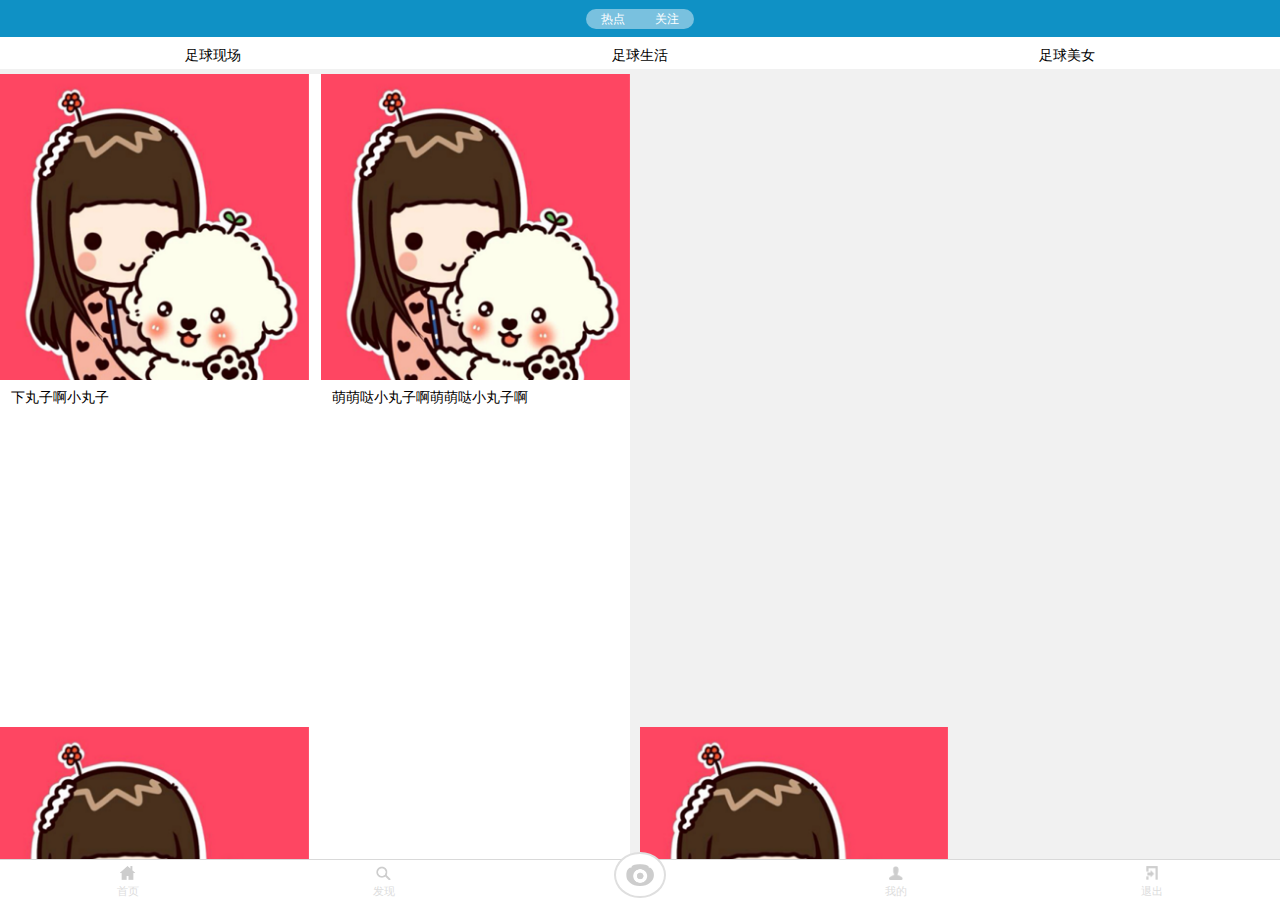
<file: footballz/index.html>
<!DOCTYPE html>
<html>
	<head>
		<meta charset="UTF-8">
		<meta name="viewport" content="width=device-width,initial-scale=1,minimum-scale=1,maximum-scale=1,user-scalable=no" />

		<title>首页</title>
		<link rel="stylesheet" href="css/reset.css" />
		<link rel="stylesheet" href="css/common.css" />
		<script type="text/javascript" src="js/jquery.js" ></script>
		<script type="text/javascript" src="js/loginreg.js" ></script>
	</head>

	<body>
		<header>
			<a href="javascript:;">热点</a><a href="javascript:;">关注</a>
		</header>
		<div class="bd">
			<ul class="bd-att" style="display: none;">
				<li>
					<div>
						<img src="img/pikaqiu.png" />
						<div class="i_user">
							<p>我叫小萌</p>
							<p>我是小萌我怕谁 哈哈哈哈哈!</p>
						</div>
						<div class="i-zan">
							<span>382344</span>
							<i></i>
						</div>
					</div>
					<img src="img/cat.jpg" />
					<p>小丸子啊小丸子!</p>
				</li>
			</ul>
			<div class="bd-hot bd-nav">
				<a href="javascript:;" id="i_live">足球现场</a>
				<a href="javascript:;" id="i_life">足球生活</a>
				<a href="javascript:;" id="i_belle">足球美女</a>
			</div>
			<div id="i_scroll_hot">
				<ul class="bd-hot bd-hot-list" id="hotlist">
					<li>
						<img src="img/p_ph1.png"/>
						<p>下丸子啊小丸子</p>
					</li>
					<li>
						<img src="img/p_ph1.png"/>
						<p>萌萌哒小丸子啊萌萌哒小丸子啊</p>
					</li>
					<li>
						<img src="img/p_ph1.png"/>
						<p>下丸子啊小丸子</p>
					</li>
					<li>
						<img src="img/p_ph1.png"/>
						<p>下丸子啊小丸子</p>
					</li>
					<li>
						<img src="img/p_ph1.png"/>
						<p>下丸子啊小丸子</p>
					</li>
					<li>
						<img src="img/p_ph1.png"/>
						<p>下丸子啊小丸子</p>
					</li>
					<li>
						<img src="img/p_ph1.png"/>
						<p>下丸子啊小丸子</p>
					</li>
					<li>
						<img src="img/p_ph1.png"/>
						<p>下丸子啊小丸子</p>
					</li>
					<li>
						<img src="img/p_ph1.png"/>
						<p>下丸子啊小丸子</p>
					</li>
					<li>
						<img src="img/p_ph1.png"/>
						<p>下丸子啊小丸子</p>
					</li>
					<li>
						<img src="img/p_ph1.png"/>
						<p>下丸子啊小丸子</p>
					</li>
					<li>
						<img src="img/p_ph1.png"/>
						<p>下丸子啊小丸子</p>
					</li>
					<li>
						<img src="img/p_ph1.png"/>
						<p>下丸子啊小丸子</p>
					</li>
					<li>
						<img src="img/p_ph1.png"/>
						<p>下丸子啊小丸子</p>
					</li>
					<li>
						<img src="img/p_ph1.png"/>
						<p>下丸子啊小丸子</p>
					</li>
					<li>
						<img src="img/p_ph1.png"/>
						<p>下丸子啊小丸子</p>
					</li>
					<li>
						<img src="img/p_ph1.png"/>
						<p>下丸子啊小丸子</p>
					</li>
					<li>
						<img src="img/p_ph1.png"/>
						<p>下丸子啊小丸子</p>
					</li>
					<li>
						<img src="img/p_ph1.png"/>
						<p>下丸子啊小丸子</p>
					</li>
					<li>
						<img src="img/p_ph1.png"/>
						<p>下丸子啊小丸子</p>
					</li>
					<li>
						<img src="img/p_ph1.png"/>
						<p>下丸子啊小丸子</p>
					</li>
					<li>
						<img src="img/p_ph1.png"/>
						<p>下丸子啊小丸子</p>
					</li>
					<li>
						<img src="img/p_ph1.png"/>
						<p>下丸子啊小丸子</p>
					</li>
					<li>
						<img src="img/p_ph1.png"/>
						<p>下丸子啊小丸子</p>
					</li>
					<li>
						<img src="img/p_ph1.png"/>
						<p>下丸子啊小丸子</p>
					</li>
					<li>
						<img src="img/p_ph1.png"/>
						<p>下丸子啊小丸子</p>
					</li>
				</ul>
			</div>
		</div>

		<ul class="ftr" id="ftr">
			<li>
				<a href="javascript:;">
					<img src="img/home1.png" />
					<span>首页</span>
				</a>
			</li>
			<li>
				<a href="javascript:;">
					<img src="img/search1.png" />
					<span>发现</span>
				</a>
			</li>
			<li>
				<a href="javascript:;">
					<img class="cameraImg" src="img/camera1.png" />
				</a>
			</li>
			<li>
				<a href="javascript:;">
					<img src="img/mine1.png" />
					<span>我的</span>
				</a>
			</li>
			<li>
				<a href="javascript:;">
					<img src="img/exit1.png" />
					<span>退出</span>
				</a>
			</li>
		</ul>
		<script type="text/javascript" src="js/jquery.js" ></script>
		<script type="text/javascript" src="js/iscroll.js" ></script>
		<script type="text/javascript" src="js/home.js" ></script>
	</body>

</html>
</file>
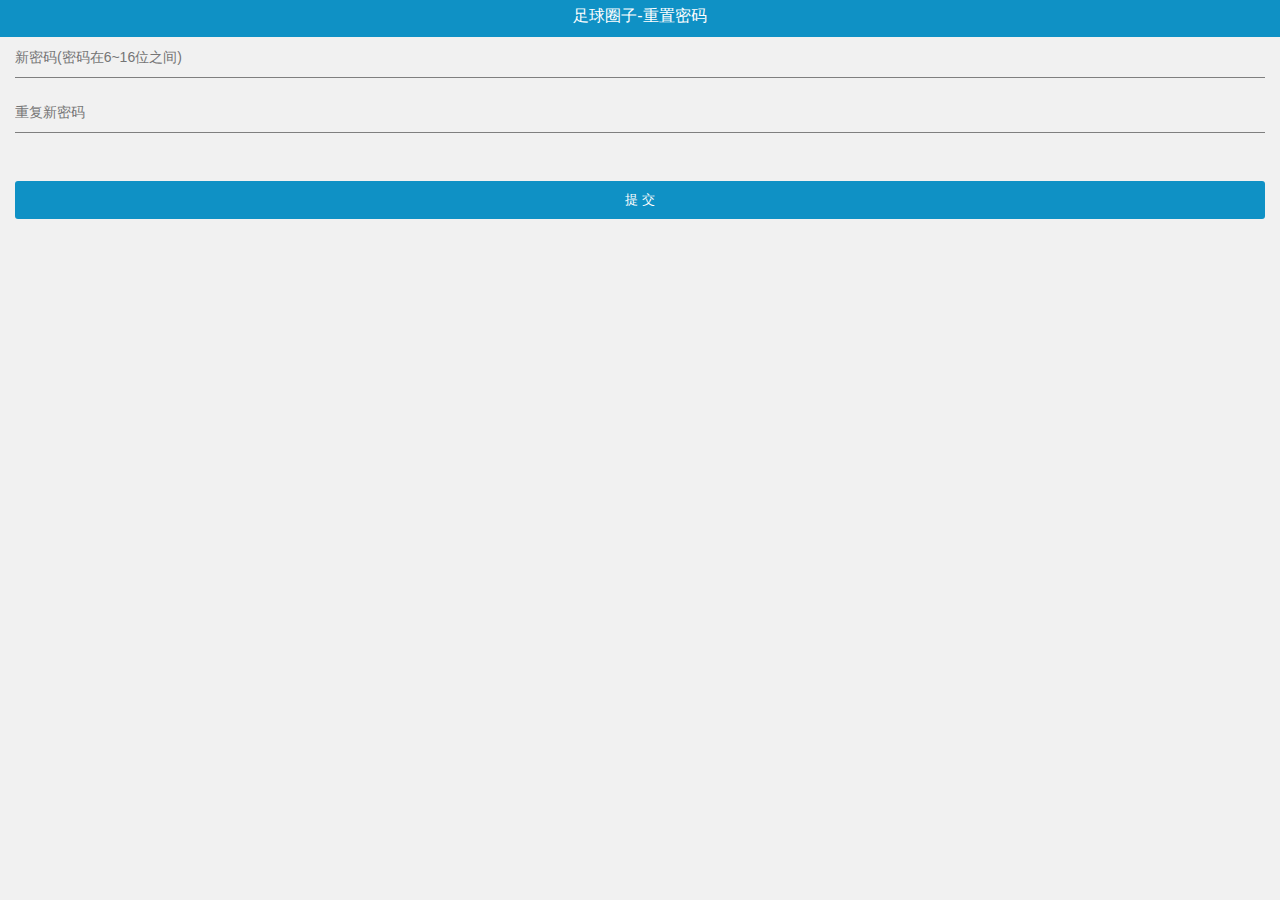
<file: footballz/changepwd.html>
<!DOCTYPE html>
<html>

	<head>
		<meta charset="UTF-8">
		<meta name="viewport" content="width=device-width,initial-scale=1,minimum-scale=1,maximum-scale=1,user-scalable=no" />
		<title>足球圈子-重置密码</title>
		<link rel="stylesheet" href="css/reset.css" />
		<link rel="stylesheet" href="css/common.css" />
		<script type="text/javascript" src="js/jquery.js"></script>
		<script type="text/javascript" src="js/loginreg.js"></script>
	</head>

	<body>
		<header>足球圈子-重置密码</header>
		<div class="form form1">
			<input type="password" placeholder="新密码(密码在6~16位之间)" />
			<input type="password" placeholder="重复新密码" />
			<button class="forget_sub">提 交</button>
		</div>
	</body>

</html>
</file>
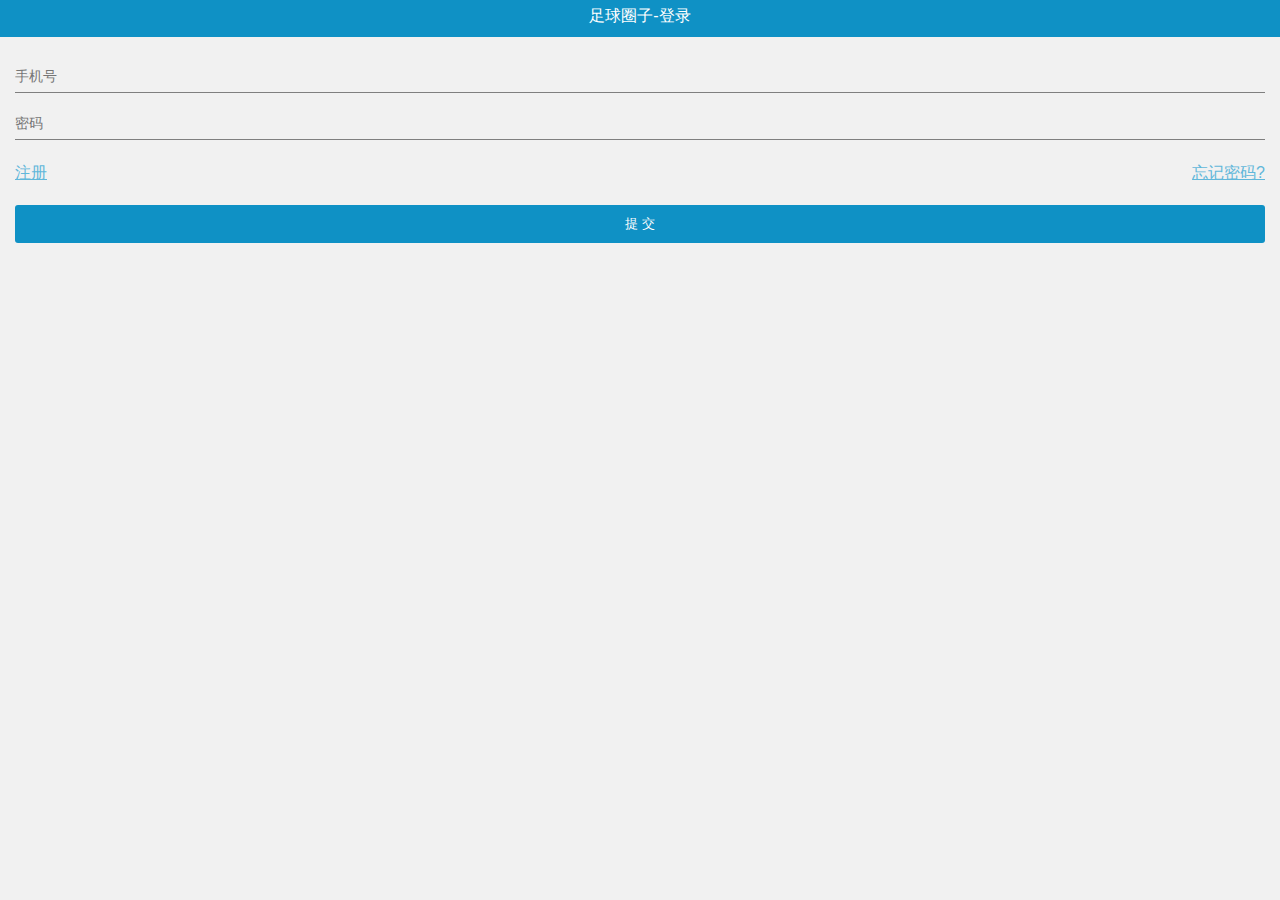
<file: footballz/login.html>
<!DOCTYPE html>
<html>

	<head>
		<meta charset="UTF-8">
		<meta name="viewport" content="width=device-width,initial-scale=1,minimum-scale=1,maximum-scale=1,user-scalable=no" />
		<title>足球圈子-登录</title>
		<link rel="stylesheet" href="css/reset.css" />
		<link rel="stylesheet" href="css/common.css" />
		<script type="text/javascript" src="js/jquery.js" ></script>
		<script type="text/javascript" src="js/loginreg.js" ></script>
	</head>
	<body>
		<header>足球圈子-登录</header>
		<div class="form">
			<input id="login_uid" type="text" placeholder="手机号"/>
			<input id="login_pwd" type="password" placeholder="密码" />
			<div class="links">
				<a class="reg" href="javascript:;">注册</a>
				<a></a>
				<a class="psw" href="javascript:;">忘记密码?</a>
			</div>
			<button id="login">提 交</button>
		</div>
	</body>

</html>
</file>
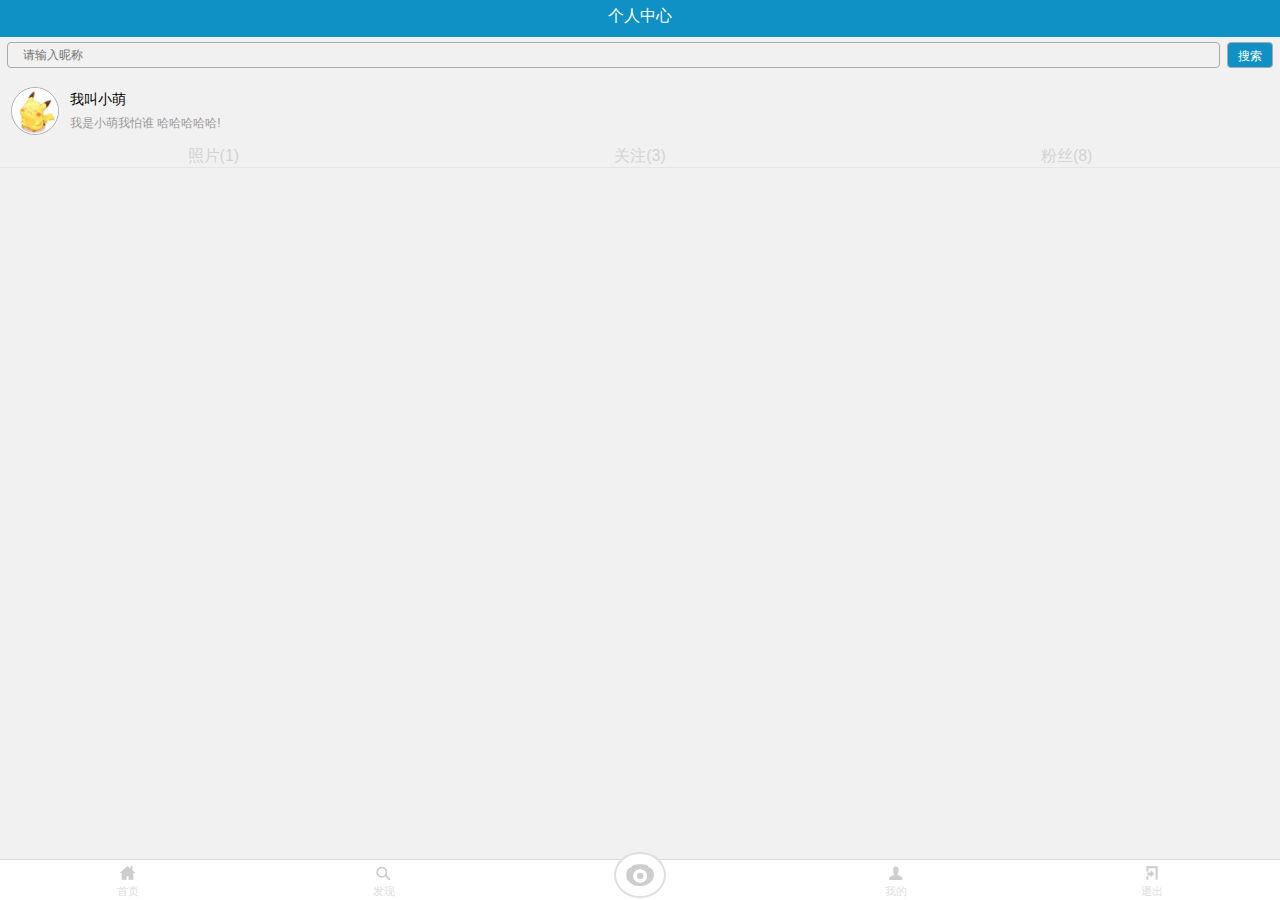
<file: footballz/personalCenter.html>
<!DOCTYPE html>
<html>

	<head>
		<meta charset="UTF-8">
		<meta name="viewport" content="width=device-width,initial-scale=1,minimum-scale=1,maximum-scale=1,user-scalable=no" />
		<title>个人中心</title>
		<link rel="stylesheet" href="css/reset.css" />
		<link rel="stylesheet" href="css/common.css" />
	</head>

	<body onload="loaded()">
		<header>个人中心</header>
		<div class="search">
			<input class="s_txt" type="text" placeholder="请输入昵称" />
			<input type="button" value="搜索" class="s_btn" />
		</div>
		<ul class="find p_find">
			<li>
				<img src="img/pikaqiu.png" />
				<div>
					<p>我叫小萌</p>
					<p>我是小萌我怕谁 哈哈哈哈哈!</p>
				</div>
			</li>
		</ul>
		<nav class="per">
			<div class="p_photo" id="p_photo">
				<a href="#p_photo">照片(1)</a>
				<ul class="p_photo_list">
					<li><img src="img/p_ph1.png" /></li>
					<li><img src="img/p_ph1.png" /></li>
					<li><img src="img/p_ph1.png" /></li>
					<li><img src="img/p_ph1.png" /></li>
					<li><img src="img/p_ph1.png" /></li>
					<li><img src="img/p_ph1.png" /></li>
					<li><img src="img/p_ph1.png" /></li>
					<li><img src="img/p_ph1.png" /></li>
					<li><img src="img/p_ph1.png" /></li>
					<li><img src="img/p_ph1.png" /></li>
					<li><img src="img/p_ph1.png" /></li>
					<li><img src="img/p_ph1.png" /></li>
					<li><img src="img/p_ph1.png" /></li>
					<li><img src="img/p_ph1.png" /></li>
					<li><img src="img/p_ph1.png" /></li>
					<li><img src="img/p_ph1.png" /></li>
					<li><img src="img/p_ph1.png" /></li>
					<li><img src="img/p_ph1.png" /></li>
					<li><img src="img/p_ph1.png" /></li>
					<li><img src="img/p_ph1.png" /></li>
					<li><img src="img/p_ph1.png" /></li>
					<li><img src="img/p_ph1.png" /></li>
				</ul>
			</div>
			<div class="p_attention" id="p_attention">
				<a href="#p_attention">关注(3)</a>
				<ul class="p_attention_list find">
					<li>
						<img src="img/pikaqiu.png" />
						<div>
							<p>我叫小萌</p>
							<p>我是小萌我怕谁 哈哈哈哈哈!</p>
						</div>
					</li>
					<li>
						<img src="img/pikaqiu.png" />
						<div>
							<p>我叫小萌</p>
							<p>我是小萌我怕谁 哈哈哈哈哈!</p>
						</div>
					</li>
					<li>
						<img src="img/pikaqiu.png" />
						<div>
							<p>我叫小萌</p>
							<p>我是小萌我怕谁 哈哈哈哈哈!</p>
						</div>
					</li>
					<li>
						<img src="img/pikaqiu.png" />
						<div>
							<p>我叫小萌</p>
							<p>我是小萌我怕谁 哈哈哈哈哈!</p>
						</div>
					</li>
					<li>
						<img src="img/pikaqiu.png" />
						<div>
							<p>我叫小萌</p>
							<p>我是小萌我怕谁 哈哈哈哈哈!</p>
						</div>
					</li>
					<li>
						<img src="img/pikaqiu.png" />
						<div>
							<p>我叫小萌</p>
							<p>我是小萌我怕谁 哈哈哈哈哈!</p>
						</div>
					</li>
					<li>
						<img src="img/pikaqiu.png" />
						<div>
							<p>我叫小萌</p>
							<p>我是小萌我怕谁 哈哈哈哈哈!</p>
						</div>
					</li>
					<li>
						<img src="img/pikaqiu.png" />
						<div>
							<p>我叫小萌</p>
							<p>我是小萌我怕谁 哈哈哈哈哈!</p>
						</div>
					</li>
					<li>
						<img src="img/pikaqiu.png" />
						<div>
							<p>我叫小萌</p>
							<p>我是小萌我怕谁 哈哈哈哈哈!</p>
						</div>
					</li>
					<li>
						<img src="img/pikaqiu.png" />
						<div>
							<p>我叫小萌</p>
							<p>我是小萌我怕谁 哈哈哈哈哈!</p>
						</div>
					</li>
					<li>
						<img src="img/pikaqiu.png" />
						<div>
							<p>我叫小萌</p>
							<p>我是小萌我怕谁 哈哈哈哈哈!</p>
						</div>
					</li>
					<li>
						<img src="img/pikaqiu.png" />
						<div>
							<p>我叫小萌</p>
							<p>我是小萌我怕谁 哈哈哈哈哈!</p>
						</div>
					</li>
					<li>
						<img src="img/pikaqiu.png" />
						<div>
							<p>我叫小萌</p>
							<p>我是小萌我怕谁 哈哈哈哈哈!</p>
						</div>
					</li>
					<li>
						<img src="img/pikaqiu.png" />
						<div>
							<p>我叫小萌</p>
							<p>我是小萌我怕谁 哈哈哈哈哈!</p>
						</div>
					</li>
					<li>
						<img src="img/pikaqiu.png" />
						<div>
							<p>我叫小萌</p>
							<p>我是小萌我怕谁 哈哈哈哈哈!</p>
						</div>
					</li>
					<li>
						<img src="img/pikaqiu.png" />
						<div>
							<p>我叫小萌</p>
							<p>我是小萌我怕谁 哈哈哈哈哈!</p>
						</div>
					</li>
					<li>
						<img src="img/pikaqiu.png" />
						<div>
							<p>我叫小萌</p>
							<p>我是小萌我怕谁 哈哈哈哈哈!</p>
						</div>
					</li>
					<li>
						<img src="img/pikaqiu.png" />
						<div>
							<p>我叫小萌</p>
							<p>我是小萌我怕谁 哈哈哈哈哈!</p>
						</div>
					</li>
					<li>
						<img src="img/pikaqiu.png" />
						<div>
							<p>我叫小萌</p>
							<p>我是小萌我怕谁 哈哈哈哈哈!</p>
						</div>
					</li>
					<li>
						<img src="img/pikaqiu.png" />
						<div>
							<p>我叫小萌</p>
							<p>我是小萌我怕谁 哈哈哈哈哈!</p>
						</div>
					</li>
					<li>
						<img src="img/pikaqiu.png" />
						<div>
							<p>我叫小萌</p>
							<p>我是小萌我怕谁 哈哈哈哈哈!</p>
						</div>
					</li>
					<li>
						<img src="img/pikaqiu.png" />
						<div>
							<p>我叫小萌</p>
							<p>我是小萌我怕谁 哈哈哈哈哈!</p>
						</div>
					</li>
					<li>
						<img src="img/pikaqiu.png" />
						<div>
							<p>我叫小萌</p>
							<p>我是小萌我怕谁 哈哈哈哈哈!</p>
						</div>
					</li>
					<li>
						<img src="img/pikaqiu.png" />
						<div>
							<p>我叫小萌</p>
							<p>我是小萌我怕谁 哈哈哈哈哈!</p>
						</div>
					</li>
					<li>
						<img src="img/pikaqiu.png" />
						<div>
							<p>我叫小萌</p>
							<p>我是小萌我怕谁 哈哈哈哈哈!</p>
						</div>
					</li>
				</ul>
			</div>

			<div class="p_fans" id="p_fans">
				<a href="#p_fans">粉丝(8)</a>
				<ul class="p_fans_list find">
					<li>
						<img src="img/pikaqiu.png" />
						<div>
							<p>我叫小萌</p>
							<p>我是小萌我怕谁 哈哈哈哈哈!</p>
						</div>
					</li>
					<li>
						<img src="img/pikaqiu.png" />
						<div>
							<p>我叫小萌</p>
							<p>我是小萌我怕谁 哈哈哈哈哈!</p>
						</div>
					</li>
					<li>
						<img src="img/pikaqiu.png" />
						<div>
							<p>我叫小萌</p>
							<p>我是小萌我怕谁 哈哈哈哈哈!</p>
						</div>
					</li>
					<li>
						<img src="img/pikaqiu.png" />
						<div>
							<p>我叫小萌</p>
							<p>我是小萌我怕谁 哈哈哈哈哈!</p>
						</div>
					</li>
					<li>
						<img src="img/pikaqiu.png" />
						<div>
							<p>我叫小萌</p>
							<p>我是小萌我怕谁 哈哈哈哈哈!</p>
						</div>
					</li>
					<li>
						<img src="img/pikaqiu.png" />
						<div>
							<p>我叫小萌</p>
							<p>我是小萌我怕谁 哈哈哈哈哈!</p>
						</div>
					</li>
					<li>
						<img src="img/pikaqiu.png" />
						<div>
							<p>我叫小萌</p>
							<p>我是小萌我怕谁 哈哈哈哈哈!</p>
						</div>
					</li>
					<li>
						<img src="img/pikaqiu.png" />
						<div>
							<p>我叫小萌</p>
							<p>我是小萌我怕谁 哈哈哈哈哈!</p>
						</div>
					</li>
					<li>
						<img src="img/pikaqiu.png" />
						<div>
							<p>我叫小萌</p>
							<p>我是小萌我怕谁 哈哈哈哈哈!</p>
						</div>
					</li>
					<li>
						<img src="img/pikaqiu.png" />
						<div>
							<p>我叫小萌</p>
							<p>我是小萌我怕谁 哈哈哈哈哈!</p>
						</div>
					</li>
					<li>
						<img src="img/pikaqiu.png" />
						<div>
							<p>我叫小萌</p>
							<p>我是小萌我怕谁 哈哈哈哈哈!</p>
						</div>
					</li>
				</ul>
			</div>

		</nav>
		<ul class="ftr">
			<li>
				<a href="javascript:;">
					<img src="img/home1.png" />
					<span>首页</span>
				</a>
			</li>
			<li>
				<a href="javascript:;">
					<img src="img/search1.png" />
					<span>发现</span>
				</a>
			</li>
			<li>
				<a href="javascript:;">
					<img class="cameraImg" src="img/camera1.png" />
				</a>
			</li>
			<li>
				<a href="javascript:;">
					<img src="img/mine1.png" />
					<span>我的</span>
				</a>
			</li>
			<li>
				<a href="javascript:;">
					<img src="img/exit1.png" />
					<span>退出</span>
				</a>
			</li>
		</ul>

		<script type="text/javascript" src="js/iscroll.js"></script>
		<script>
			var photoscroll, fansscroll, attentionscroll;

			function loaded() {
				photoscroll = new iScroll("p_attention", {
					"scrollbars": false,
					"snap": ".pre"
				});
				fansscroll = new iScroll("p_fans", {
					"scrollbars": false,
					"snap": ".per"
				});
				attentionscroll = new iScroll("p_photo", {
					"scrollbars": false,
					"snap": ".per"
				});
			}
		</script>
	</body>

</html>
</file>
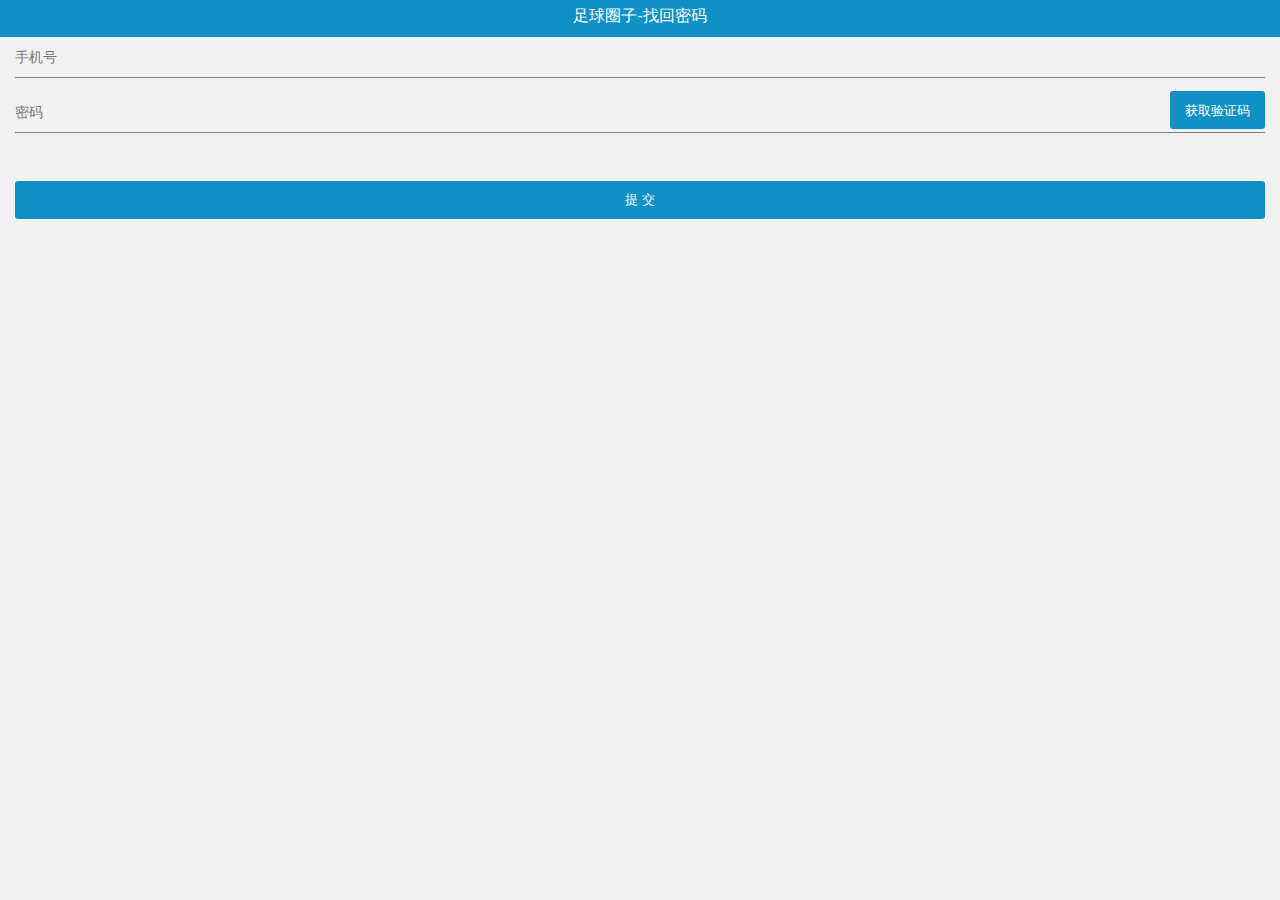
<file: footballz/reget.html>
<!DOCTYPE html>
<html>

	<head>
		<meta charset="UTF-8">
		<meta name="viewport" content="width=device-width,initial-scale=1,minimum-scale=1,maximum-scale=1,user-scalable=no" />
		<title>足球圈子-找回密码</title>
		<link rel="stylesheet" href="css/reset.css" />
		<link rel="stylesheet" href="css/common.css" />
	</head>
	<body>
		<header>足球圈子-找回密码</header>
		<div class="form form1">
			<input type="password" placeholder="手机号"/>
			<input type="password" placeholder="密码" />
			<button class="reget_sub">提 交</button>
			<button class="getCode">获取验证码</button>
		</div>
	</body>

</html>
</file>
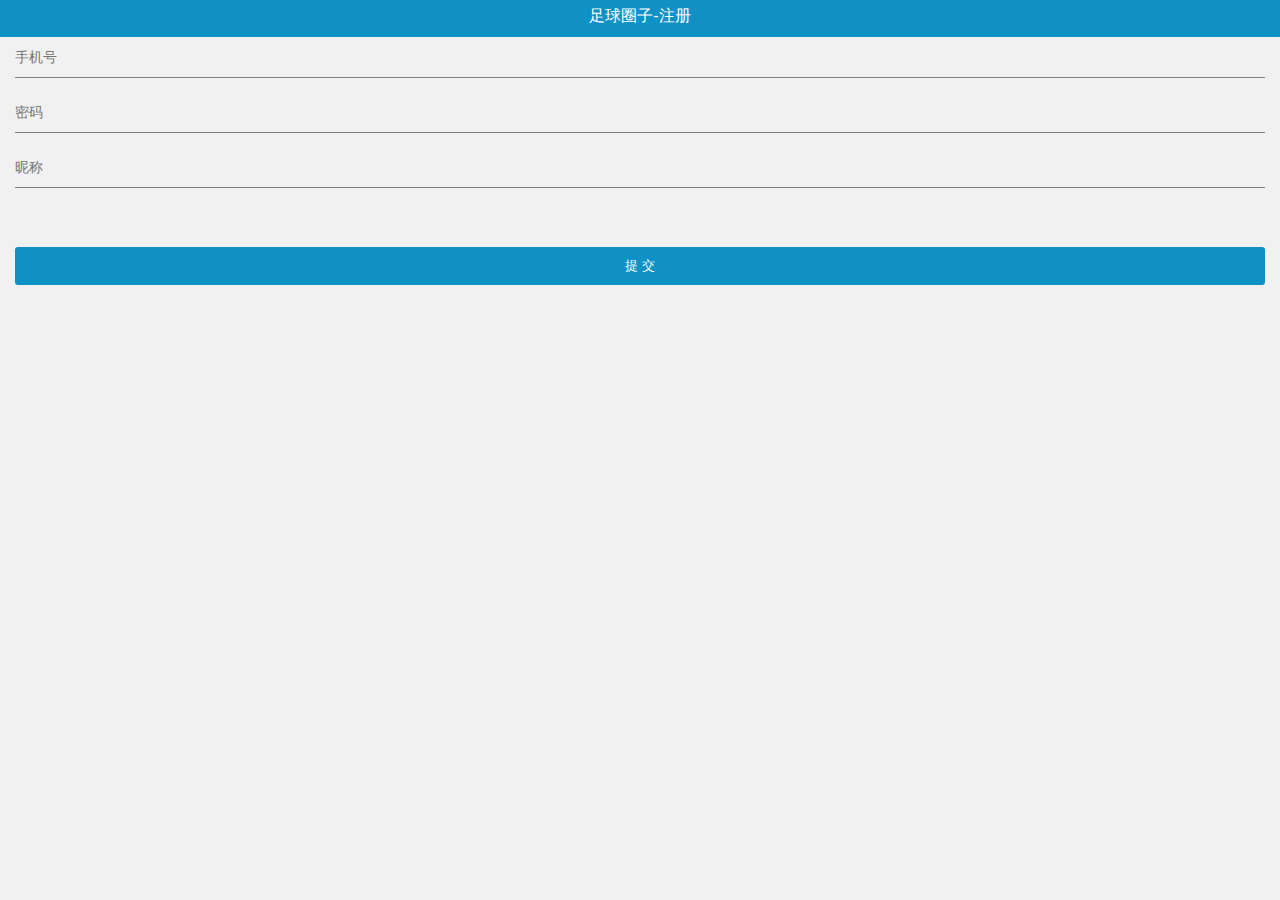
<file: footballz/register.html>
<!DOCTYPE html>
<html>

	<head>
		<meta charset="UTF-8">
		<meta name="viewport" content="width=device-width,initial-scale=1,minimum-scale=1,maximum-scale=1,user-scalable=no" />
		<title>足球圈子-注册</title>
		<link rel="stylesheet" href="css/reset.css" />
		<link rel="stylesheet" href="css/common.css" />
		<script type="text/javascript" src="js/jquery.js" ></script>
		<script type="text/javascript" src="js/loginreg.js" ></script>
	</head>
	<body>
		<header>足球圈子-注册</header>
		<div class="form form1">
			<input id="reg_uid" type="text" placeholder="手机号"/>
			<input id="reg_pwd" type="password" placeholder="密码" />
			<input id="reg_nname" type="text" placeholder="昵称" />
			<button id="reg_sub" class="reg_sub">提 交</button>
		</div>
	</body>

</html>
</file>
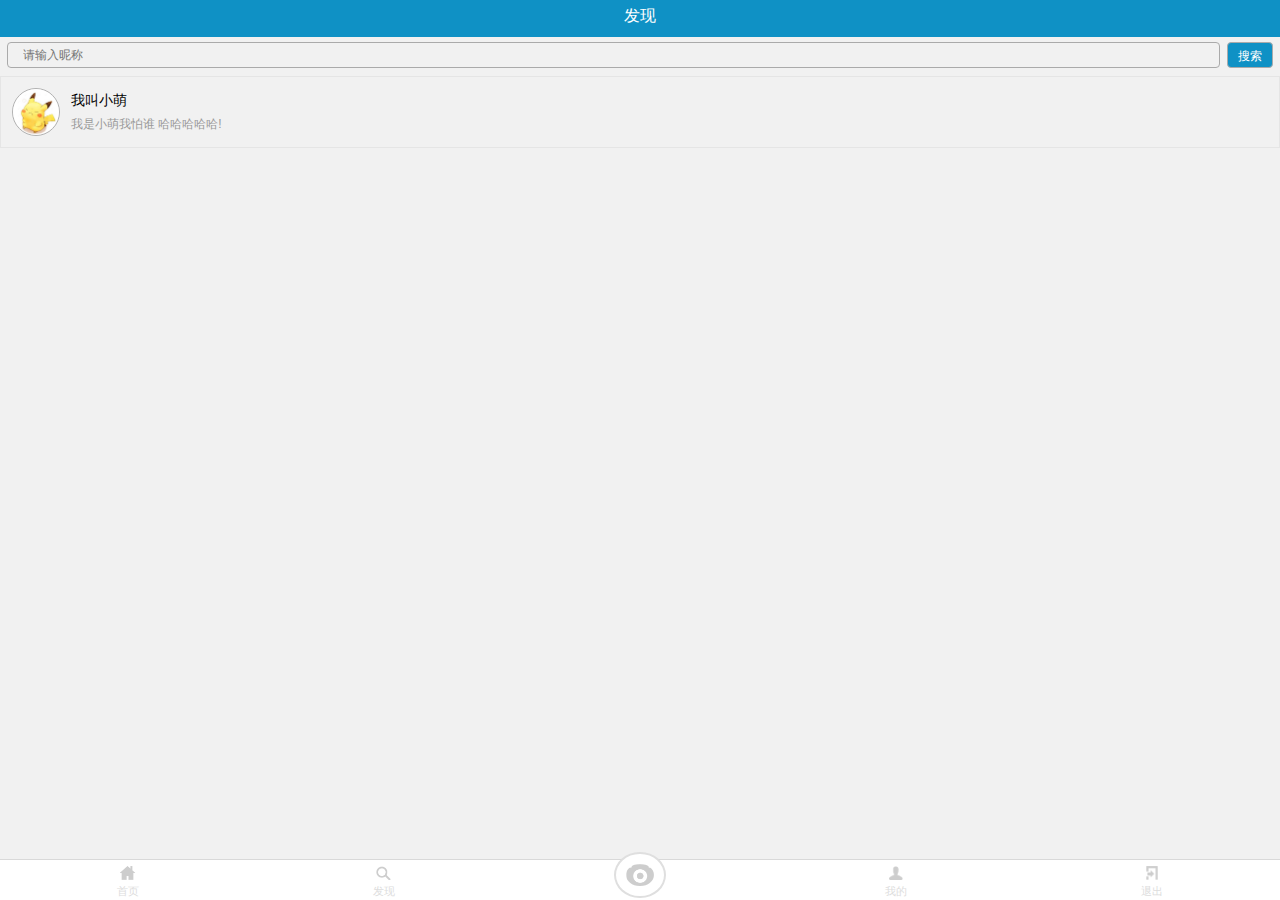
<file: footballz/search.html>
<!DOCTYPE html>
<html>

	<head>
		<meta charset="UTF-8">
		<meta name="viewport" content="width=device-width,initial-scale=1,minimum-scale=1,maximum-scale=1,user-scalable=no" />
		<title>发现</title>
		<link rel="stylesheet" href="css/reset.css" />
		<link rel="stylesheet" href="css/common.css" />
		<script type="text/javascript" src="js/jquery.js" ></script>
		<script type="text/javascript" src="js/loginreg.js" ></script>
	</head>

	<body>
		<header>发现</header>
		<div class="search">
			<input id="s_nname" class="s_txt" type="text" placeholder="请输入昵称" />
			<input type="button" value="搜索" class="s_btn" id="search" />
		</div>
		<ul class="find">
			<li>
				<img src="img/pikaqiu.png" />
				<div>
					<p>我叫小萌</p>
					<p>我是小萌我怕谁 哈哈哈哈哈!</p>
				</div>
			</li>
		</ul>
		<ul class="ftr">
			<li>
				<a href="javascript:;">
					<img src="img/home1.png"/>
					<span>首页</span>
				</a>
			</li>
			<li>
				<a href="javascript:;">
					<img src="img/search1.png"/>
					<span>发现</span>
				</a>
			</li>
			<li>
				<a href="javascript:;">
					<img class="cameraImg" src="img/camera1.png"/>
				</a>
			</li>
			<li>
				<a href="javascript:;">
					<img src="img/mine1.png"/>
					<span>我的</span>
				</a>
			</li>
			<li>
				<a href="javascript:;">
					<img src="img/exit1.png"/>
					<span>退出</span>
				</a>
			</li>
		</ul>
	</body>

</html>
</file>
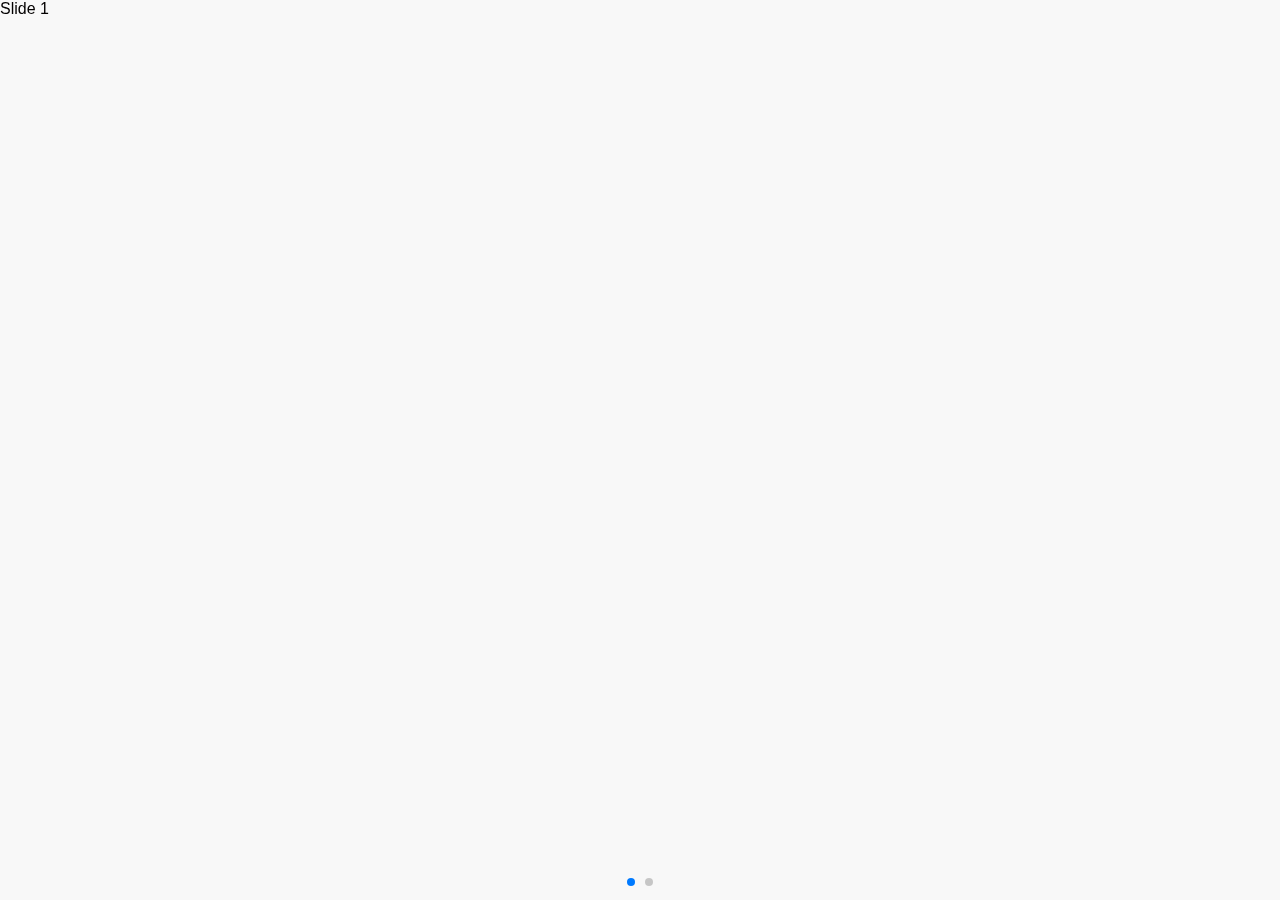
<file: footballz/welcome.html>
<!DOCTYPE html>
<html>

	<head>
		<meta charset="utf-8" />
		<title>欢迎页</title>
		<link rel="stylesheet" href="css/reset.css" />
		<link rel="stylesheet" href="css/swiper-3.3.1.min.css" />
		<style type="text/css">
			html,
			body {
				width: 100%;
				height: 100%;
			}
			
			.swiper-container {
				width: 100%;
				height: 100%;
			}
		</style>
	</head>

	<body>
		<div class="swiper-container">
			<div class="swiper-wrapper">
				<div class="swiper-slide">Slide 1
				</div>
				<div class="swiper-slide">Slide 2
					<a href="login.html">立即体验</a>
				</div>
			</div>
			<!-- 如果需要分页器 -->
			<div class="swiper-pagination"></div>
		</div>
		<script type="text/javascript" src="js/jquery.js"></script>
		<script type="text/javascript" src="js/swiper-3.3.1.jquery.min.js"></script>
		<script>
			var mySwiper = new Swiper('.swiper-container', {
				direction: 'horizontal',
				loop: false,
				// 如果需要分页器
				pagination: '.swiper-pagination',
			})
		</script>
	</body>

</html>
</file>
<file: footballz/css/common.css>
html,
body {
	width: 100%;
	height: 100%;
	background: #f1f1f1;
}

header {
	height: 37px;
	color: #FFFFFF;
	text-align: center;
	line-height: 200%;
	background-color: #0f91c5;
}

header a {
	font-size: 12px;
	background-color: #79c1df;
	-webkit-box-sizing: border-box;
	box-sizing: border-box;
	display: inline-block;
	width: 54px;
	height: 20px;
	margin-top: 9px;
	color: #FFFFFF;
	line-height: 20px;
}

header a:hover {
	background-color: #57b2d7;
}

header a:first-child {
	border-top-left-radius: 10px;
	border-bottom-left-radius: 10px;
}

header a:last-child {
	border-top-right-radius: 10px;
	border-bottom-right-radius: 10px;
}

.form {
	margin: 9px 15px;
}

.form1 {
	position: relative;
	margin-top: 0;
}

.form input {
	padding-top: 13px;
	height: 33px;
	font-size: 14px;
	width: 100%;
	border-bottom: solid 1px #7f7f7f;
}

.form1 input {
	height: 40px;
	margin-bottom: 14px;
	padding-top: 0;
}

.form .links {
	display: -webkit-box;
	display: box;
	height: 65px;
	line-height: 65px;
}

.form .links a {
	text-decoration: underline;
	color: #61b7da;
}

.form .links a:nth-child(2) {
	display: flex;
	-webkit-box-flex: 1;
}

.form button {
	width: 100%;
	color: #FFFFFF;
	height: 38px;
	background-color: #0f91c5;
	border: none;
	border-radius: 3px;
}

.form .reg_sub {
	margin-top: 45px;
}

.form .forget_sub,
.reget_sub {
	margin-top: 34px;
}

.form .getCode {
	width: auto;
	position: absolute;
	right: 0;
	top: 54px;
	padding: 11px 15px;
}

.search {
	display: box;
	display: -webkit-box;
	box-sizing: border-box;
	height: 39px;
	padding: 5px 7px;
	border-bottom: solid #f1f1f1 5px;
}

.search .s_btn {
	width: 46px;
	height: 26px;
	line-height: 26px;
	text-align: center;
	margin-left: 7px;
	color: #FFFFFF;
	background-color: #0f91c5;
	font-size: 12px;
	border: none;
	border-radius: 4px;
	border: 1px solid #aaaaaa;
}

.search .s_txt {
	display: block;
	height: 24px;
	padding-left: 15px;
	box-flex: 1;
	-webkit-box-flex: 1;
	border-radius: 4px;
	font-size: 12px;
	border: 1px solid #aaaaaa;
}

.find li {
	display: box;
	display: -webkit-box;
	overflow: hidden;
	padding: 11px;
	border: solid #e5e5e5 1px;
}

.p_find li {
	border: none;
}

.find li div {
	-webkit-box-flex: 1;
	box-flex: 1;
}

.find li img {
	margin-right: 11px;
	width: 46px;
	height: 46px;
	border-radius: 50%;
	border: solid #b1b1b1 1px;
}

.find li p {
	-webkit-box-flex: 1;
	box-flex: 1;
	height: 24px;
	line-height: 24px;
	color: #000000;
	font-size: 14px;
}

.find li p:nth-child(2) {
	color: #999999;
	font-size: 12px;
}

nav a {
	color: #d3d3d3;
}


/*个人中心*/

nav.per {
	display: -webkit-box;
	display: box;
	position: relative;
}

nav.per :target {
	border-bottom: 3px solid #0f91c5;
}

nav.per :target a {
	color: #0f91c5;
}

nav.per > div {
	-webkit-box-flex: 1;
	box-flex: 1;
	border-bottom: none;
}

nav.per:not(p) {
	text-align: center;
}

nav.per>div>ul.p_photo_list {
	position: absolute;
	top: 100%;
	left: 0;
	width: 100%;
	border-top: 1px solid #e5e5e5;
}

nav.per ul.p_photo_list li {
	float: left;
	width: 49%;
}

nav.per ul.p_photo_list li:nth-child(2n+1) {
	margin-right: 2%;
}

.p_photo_list,
.p_attention_list,
.p_fans_list {
	height: 0px;
	overflow: hidden;
	position: absolute;
	top: 100%;
	left: 0px;
}

nav.per :target ul {
	height: auto;
	width: 100%;
}


/*个人中心*/


/*footer*/

.ftr {
	border-top: 1px solid #d9d9d9;
	background: #ffffff;
	width: 100%;
	height: 40px;
	position: absolute;
	bottom: 0;
	left: 0;
}

.ftr li {
	float: left;
	width: 20%;
	display: block;
}

.ftr li a {
	color: #dddddd;
	height: 100%;
	text-align: center;
	font-size: 11px;
}

.ftr li a:hover {
	color: #0f91c5;
	height: 100%;
	text-align: center;
	font-size: 11px;
}

.ftr li a img {
	display: block;
	height: 14px;
	margin: 6px auto 4px;
}

.ftr li a img.cameraImg {
	height: 22px;
	border: 2px solid #dfdfdf;
	margin: -8px auto;
	padding: 10px;
	border-radius: 50%;
	background: #FFFFFF;
}

.ftr li a span {
	display: block;
	margin: 0 auto;
}


/*footer*/


/*首页*/

.bd {
	overflow: hidden;
}

.bd-att {
	overflow: hidden;
	margin: 5px 0;
}

.bd-att > li {
	background-color: #FFFFFF;
	border-top: 5px solid #f1f1f1;
	border-bottom: 5px solid #f1f1f1;
}

.bd-att > li > div {
	margin: 11px 12px 12px 11px;
	display: -webkit-box;
	display: box;
	font-size: 12px;
}

.bd-att > li > div > img {
	width: 48px;
	height: 48px;
	border: 1px solid #c2c2c2;
	border-radius: 50%;
	margin-right: 11px;
}

.i_user {
	-webkit-box-flex: 3;
	box-flex: 3;
}

.i_zan {
	-webkit-box-flex: 1;
	box-flex: 1;
}

.bd-att .i_user p {
	height: 24px;
	line-height: 24px;
}

.bd-att .i_user p:last-child {
	color: #b8b8b8;
}

.bd-att .i-zan span {
	color: #dddddd;
	margin-top: 0;
}

.bd-att .i-zan i {
	display: inline-block;
	width: 13px;
	height: 11px;
	background: url(../img/zan.png) no-repeat;
	margin-left: 5px;
	margin-top: 11px;
	background-size: 13px 11px;
}

.bd-att > li > p {
	margin: 11px 16px 8px;
	font-size: 15px;
}


/*热点*/

.bd-hot {
	font-size: 14px;
}

.bd-nav {
	display: -webkit-box;
	display: box;
	background: #FFFFFF;
}

.bd-nav > a {
	color: #000000;
	box-sizing: border-box;
	display: block;
	-webkit-box-flex: 1;
	box-flex: 1;
	text-align: center;
	height: 32px;
	padding-top: 10px;
}

.bd-nav > a:hover {
	border-bottom: 3px solid #0f91c5;
}

.bd-hot-list {
	position: absolute;
	box-sizing: border-box;
	margin: 5px 0;
	background: #FFFFFF;
}

.bd-hot-list > li {
	width: 49%;
	float: left;
}

.bd-hot-list > li:nth-child(2n+0) {
	padding-left: 2%;
}

.bd-hot-list > li img {
	width: 100%;
}

.bd-hot-list > li p {
	margin: 9px 0 0 11px;
}

#i_scroll_hot {
	position: relative;
}


/*首页*/
</file>
